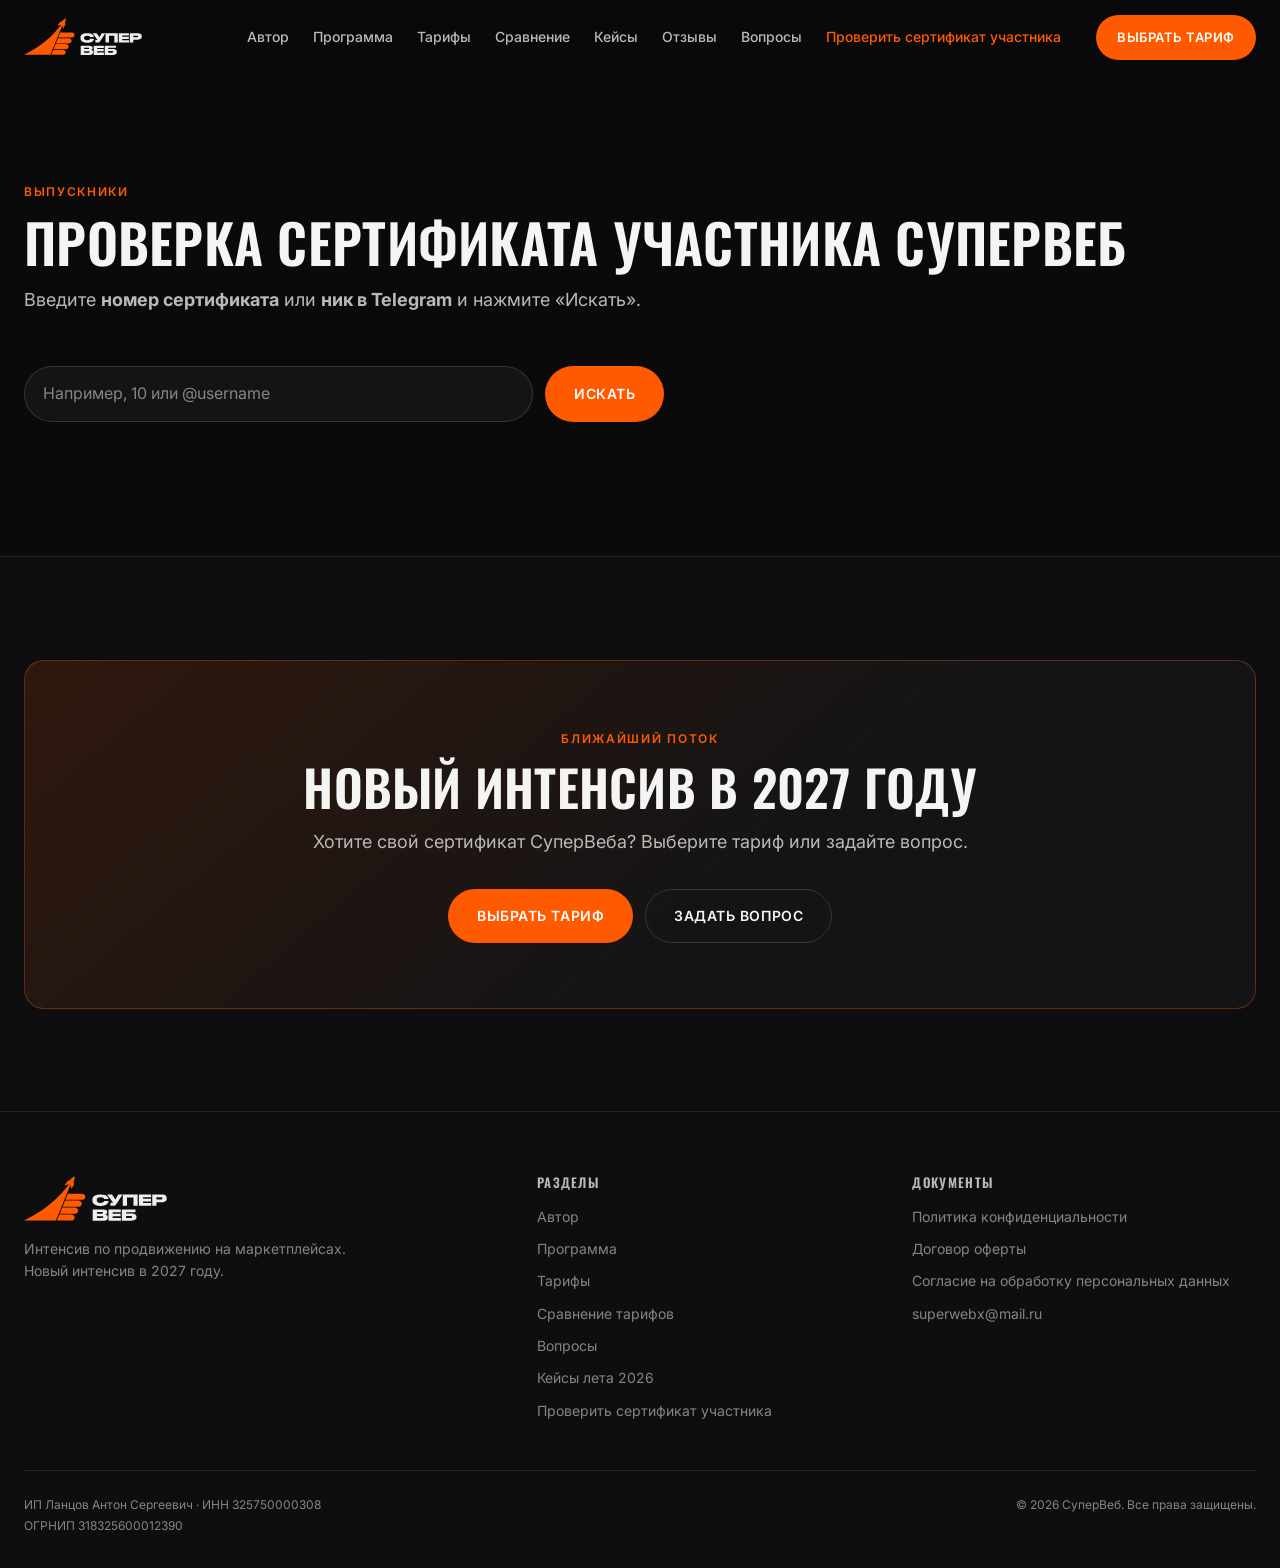
<file: student.html>
<!DOCTYPE html>
<html lang="ru" translate="no">
<head>
<meta charset="utf-8">
  <meta name="google" content="notranslate">
<meta name="viewport" content="width=device-width, initial-scale=1">
<title>Проверка сертификата участника СуперВеб</title>
<meta name="description" content="Проверка сертификата участника СуперВеба по номеру или нику в Telegram.">
<meta name="theme-color" content="#0a0a0b">

<meta property="og:type" content="website">
<meta property="og:title" content="Проверка сертификата участника СуперВеб">
<meta property="og:description" content="Проверка сертификата по номеру или нику в Telegram.">
<meta property="og:locale" content="ru_RU">
<!-- <meta property="og:image" content="https://superweb.ru/assets/img/og.jpg"> -->

<link rel="preconnect" href="https://fonts.googleapis.com">
<link rel="preconnect" href="https://fonts.gstatic.com" crossorigin>
<link href="https://fonts.googleapis.com/css2?family=Oswald:wght@500;600;700&family=Inter:wght@400;500;600;700&display=swap" rel="stylesheet">
<link rel="icon" href="assets/img/favicon.svg" type="image/svg+xml">
<link rel="stylesheet" href="assets/css/styles.css">

<!-- Ставим класс js до отрисовки: анимации появления включаются только
     когда JS реально работает. Без него весь контент виден сразу. -->
<script>document.documentElement.classList.add('js');</script>
</head>

<body>
<a class="skip" href="#main">Перейти к содержанию</a>

<header class="header" id="header">
  <div class="header__in">
    <a class="logo" href="index.html" aria-label="СуперВеб - на главную">
      <img class="logo__img" src="assets/img/logo.svg" alt="СуперВеб" width="118" height="38">
    </a>

    <nav class="nav" aria-label="Основная навигация">
      <a href="index.html#author">Автор</a>
      <a href="index.html#program">Программа</a>
      <a href="index.html#tiers">Тарифы</a>
      <a href="index.html#compare">Сравнение</a>
      <a href="index.html#cases">Кейсы</a>
      <a href="index.html#reviews">Отзывы</a>
      <a href="index.html#faq">Вопросы</a>
      <a href="student.html" class="is-active">Проверить сертификат участника</a>
    </nav>

    <a class="btn btn--primary btn--sm" href="index.html#tiers">Выбрать тариф</a>

    <button class="burger" id="burger" type="button"
            aria-label="Меню" aria-expanded="false" aria-controls="drawer">
      <span></span>
    </button>
  </div>
</header>

<div class="drawer" id="drawer" hidden>
  <a href="index.html#author">Автор</a>
  <a href="index.html#program">Программа</a>
  <a href="index.html#tiers">Тарифы</a>
  <a href="index.html#compare">Сравнение тарифов</a>
  <a href="index.html#cases">Кейсы</a>
  <a href="index.html#reviews">Отзывы</a>
  <a href="index.html#conf">Офлайн</a>
  <a href="index.html#faq">Вопросы</a>
  <a href="student.html">Проверить сертификат участника</a>
  <a class="btn btn--primary btn--block" href="index.html#tiers">Выбрать тариф</a>
</div>

<main id="main">
<span id="top"></span>

<section class="section cases-page">
  <div class="wrap">
    <div class="sec-head">
      <span class="eyebrow">Выпускники</span>
      <h1 class="h2">Проверка сертификата участника СуперВеб</h1>
      <p class="lede">
        Введите <b>номер сертификата</b> или <b>ник в&nbsp;Telegram</b> и&nbsp;нажмите «Искать».
      </p>
    </div>

    <form class="lookup" id="lookupForm" autocomplete="off">
      <label class="vh" for="lookupQ">Номер сертификата или ник в Telegram</label>
      <input class="lookup__input" id="lookupQ" type="text" name="q" placeholder="Например, 10 или @username" required>
      <button class="btn btn--primary" type="submit" id="lookupBtn">Искать</button>
    </form>
    <p class="lookup__hint" id="lookupHint" hidden></p>

    <div class="lookup__scroll">
      <table class="lookup__table" id="lookupTable" hidden>
        <thead>
          <tr><th>ФИО ученика</th><th>Поток</th><th>Telegram</th><th>Баллы</th><th>Сертификат</th><th>Номер</th></tr>
        </thead>
        <tbody></tbody>
      </table>
    </div>
  </div>
</section>

<section class="section section--alt">
  <div class="wrap">
    <div class="cta">
      <span class="eyebrow" style="justify-content:center">Ближайший поток</span>
      <h2>Новый интенсив в&nbsp;2027 году</h2>
      <p class="lede" style="margin-inline:auto;text-align:center">Хотите свой сертификат СуперВеба? Выберите тариф или задайте вопрос.</p>
      <div class="cta__btns">
        <a class="btn btn--primary" href="index.html#tiers">Выбрать тариф</a>
        <a class="btn btn--ghost" href="index.html#ask">Задать вопрос</a>
      </div>
    </div>
  </div>
</section>
</main>
<footer class="footer">
  <div class="wrap">
    <div class="footer__top">
      <div>
        <a class="logo" href="index.html">
          <img class="logo__img" src="assets/img/logo.svg" alt="СуперВеб" width="143" height="46">
        </a>
        <p style="max-width:38ch;margin-top:16px">
          Интенсив по&nbsp;продвижению на&nbsp;маркетплейсах. Новый интенсив в&nbsp;2027 году.
        </p>
      </div>

      <div>
        <h4>Разделы</h4>
        <ul>
          <li><a href="index.html#author">Автор</a></li>
          <li><a href="index.html#program">Программа</a></li>
          <li><a href="index.html#tiers">Тарифы</a></li>
          <li><a href="index.html#compare">Сравнение тарифов</a></li>
          <li><a href="index.html#faq">Вопросы</a></li>
          <li><a href="cases-summer.html">Кейсы лета 2026</a></li>
          <li><a href="student.html">Проверить сертификат участника</a></li>
        </ul>
      </div>

      <div>
        <h4>Документы</h4>
        <ul>
          <li><a href="https://superweb.ru/policy" target="_blank" rel="noopener">Политика конфиденциальности</a></li>
          <li><a href="https://cloud.mail.ru/public/XPp1/XCZAL3xrt" target="_blank" rel="noopener">Договор оферты</a></li>
          <li><a href="https://superweb.ru/opd" target="_blank" rel="noopener">Согласие на&nbsp;обработку персональных данных</a></li>
          <li><a href="mailto:superwebx@mail.ru">superwebx@mail.ru</a></li>
        </ul>
      </div>
    </div>

    <div class="footer__legal">
      <div>
        ИП Ланцов Антон Сергеевич · ИНН 325750000308<br>
        ОГРНИП 318325600012390
      </div>
      <div>© <span id="year">2026</span> СуперВеб. Все права защищены.</div>
    </div>
  </div>
</footer>

<script src="assets/js/app.js" defer></script>
</body>
</html>
</file>
<file: assets/css/styles.css>
/* ==========================================================================
   СуперВеб — дизайн-система
   Один акцент, одна шрифтовая пара, восьмипиксельная сетка.
   ========================================================================== */

/* --- 1. Токены ----------------------------------------------------------- */

:root {
  /* Поверхности: от самой тёмной к самой светлой */
  --bg:        #0a0a0b;
  --bg-alt:    #0e0e10;
  --panel:     #141416;
  --panel-2:   #1b1b1e;
  --panel-3:   #232327;

  /* Линии */
  --line:      rgba(255, 255, 255, 0.09);
  --line-2:    rgba(255, 255, 255, 0.14);

  /* Текст */
  --tx:        #f4f4f2;
  --tx-2:      #b9b9b6;
  --tx-3:      #85857f;

  /* Единственный акцент */
  --acc:       #ff5a00;
  --acc-hi:    #ff7a2f;
  --acc-lo:    #d94a00;
  --acc-08:    rgba(255, 90, 0, 0.08);
  --acc-16:    rgba(255, 90, 0, 0.16);
  --acc-32:    rgba(255, 90, 0, 0.32);

  /* Шрифты */
  --f-display: "Oswald", "Arial Narrow", system-ui, sans-serif;
  --f-text:    "Inter", system-ui, -apple-system, "Segoe UI", Roboto, sans-serif;

  /* Шаг сетки */
  --s1: 4px;  --s2: 8px;  --s3: 12px; --s4: 16px;
  --s5: 24px; --s6: 32px; --s7: 48px; --s8: 64px;
  --s9: 96px; --s10: 128px;

  /* Скругления */
  --r-sm: 8px;
  --r:    14px;
  --r-lg: 20px;
  --r-pill: 999px;

  /* Раскладка */
  --container: 1320px;
  --gutter: 24px;
  --header-h: 76px;

  --shadow: 0 24px 60px -20px rgba(0, 0, 0, 0.85);
  --ease: cubic-bezier(0.22, 0.61, 0.36, 1);
}

/* --- 2. Сброс и основы --------------------------------------------------- */

*, *::before, *::after { box-sizing: border-box; }

html {
  -webkit-text-size-adjust: 100%;
  scroll-behavior: smooth;
  scroll-padding-top: calc(var(--header-h) + 16px);
}

body {
  margin: 0;
  background: var(--bg);
  color: var(--tx);
  font-family: var(--f-text);
  font-size: 16px;
  line-height: 1.6;
  font-feature-settings: "tnum" 0;
  -webkit-font-smoothing: antialiased;
  overflow-x: hidden;
  overflow-x: clip;   /* clip: страницу нельзя сдвинуть вбок даже программно (scrollIntoView, фокус в ленте) */
}
html { overflow-x: hidden; overflow-x: clip; }

img, svg, video { max-width: 100%; display: block; }
button, input, select { font: inherit; color: inherit; }
a { color: inherit; text-decoration: none; }

h1, h2, h3, h4 {
  font-family: var(--f-display);
  font-weight: 600;
  line-height: 1.05;
  letter-spacing: 0.005em;
  text-transform: uppercase;
  margin: 0;
}

p { margin: 0; }

/* Скрыто визуально, доступно скринридеру */
.vh {
  position: absolute; width: 1px; height: 1px;
  padding: 0; margin: -1px; overflow: hidden;
  clip: rect(0 0 0 0); white-space: nowrap; border: 0;
}

.skip {
  position: absolute; left: 8px; top: -60px; z-index: 200;
  background: var(--acc); color: #fff; padding: 10px 16px;
  border-radius: var(--r-sm); font-weight: 600;
  transition: top 0.2s var(--ease);
}
.skip:focus { top: 8px; }

:focus-visible {
  outline: 2px solid var(--acc-hi);
  outline-offset: 3px;
  border-radius: 4px;
}

/* --- 3. Раскладка -------------------------------------------------------- */

.wrap {
  width: 100%;
  max-width: var(--container);
  margin-inline: auto;
  padding-inline: var(--gutter);
}

.section { padding-block: clamp(56px, 8vw, 112px); position: relative; }
.section--tight { padding-block: clamp(40px, 5vw, 72px); }
.section--alt { background: var(--bg-alt); }
.section + .section--alt,
.section--alt + .section { border-top: 1px solid var(--line); }

.sec-head { margin-bottom: clamp(28px, 4vw, 56px); }
.sec-head--center { text-align: center; margin-inline: auto; max-width: 760px; }

.eyebrow {
  display: inline-flex; align-items: center; gap: 8px;
  font-size: 12px; font-weight: 600; letter-spacing: 0.14em;
  text-transform: uppercase; color: var(--acc);
  margin-bottom: var(--s3);
}

.h2 { font-size: clamp(30px, 5vw, 54px); }
.h3 { font-size: clamp(20px, 2.4vw, 26px); }

.lede {
  margin-top: var(--s4);
  color: var(--tx-2);
  font-size: clamp(15px, 1.6vw, 18px);
  max-width: 62ch;
}
.sec-head--center .lede { margin-inline: auto; }

.accent { color: var(--acc); }

/* --- 4. Кнопки ----------------------------------------------------------- */

.btn {
  display: inline-flex; align-items: center; justify-content: center; gap: 10px;
  padding: 15px 28px;
  border: 1px solid transparent;
  border-radius: var(--r-pill);
  font-family: var(--f-text);
  font-size: 14px; font-weight: 600;
  letter-spacing: 0.04em; text-transform: uppercase;
  cursor: pointer;
  transition: background 0.18s var(--ease), border-color 0.18s var(--ease),
              color 0.18s var(--ease), transform 0.18s var(--ease);
  will-change: transform;
}
.btn:active { transform: translateY(1px); }

.btn--primary { background: var(--acc); color: #fff; }
.btn--primary:hover { background: var(--acc-hi); }

.btn--ghost {
  background: transparent; color: var(--tx);
  border-color: var(--line-2);
}
.btn--ghost:hover { border-color: var(--acc); color: var(--acc); }

.btn--quiet {
  background: var(--panel-2); color: var(--tx);
  border-color: var(--line);
}
/* При наведении становится такой же, как основная: тарифы равноправны */
.btn--quiet:hover { background: var(--acc); border-color: var(--acc); color: #fff; }

.btn--sm { padding: 11px 20px; font-size: 13px; }
.btn--block { width: 100%; }

/* --- 5. Шапка ------------------------------------------------------------ */

.header {
  position: sticky; top: 0; z-index: 100;
  height: var(--header-h);
  display: flex; align-items: center;
  background: rgba(10, 10, 11, 0.72);
  backdrop-filter: blur(14px);
  -webkit-backdrop-filter: blur(14px);
  border-bottom: 1px solid transparent;
  transition: border-color 0.25s var(--ease), background 0.25s var(--ease);
}
.header.is-stuck {
  border-bottom-color: var(--line);
  background: rgba(10, 10, 11, 0.92);
}

.header__in {
  display: flex; align-items: center; gap: var(--s5);
  width: 100%; max-width: var(--container);
  margin-inline: auto; padding-inline: var(--gutter);
}

.logo { display: flex; align-items: center; flex: none; }
.logo__img { height: 38px; width: auto; }
.footer .logo__img { height: 46px; }

.nav { display: flex; align-items: center; gap: 2px; margin-left: auto; }
.nav a {
  padding: 9px 11px; border-radius: var(--r-sm); white-space: nowrap;
  font-size: 14px; font-weight: 500; color: var(--tx-2);
  transition: color 0.16s var(--ease), background 0.16s var(--ease);
}
.nav a:hover { color: var(--tx); background: rgba(255, 255, 255, 0.05); }
@media (max-width: 1240px) { .nav a { padding: 9px 8px; font-size: 13px; } }
@media (max-width: 1100px) { .nav { display: none; } .header .btn--primary { display: none; } .burger { display: inline-flex; } }
.nav a.is-active { color: var(--acc); }

.header .btn { flex: none; }

.burger {
  display: none; margin-left: auto;
  width: 42px; height: 42px; padding: 0;
  align-items: center; justify-content: center;
  background: var(--panel-2); border: 1px solid var(--line);
  border-radius: var(--r-sm); cursor: pointer;
}
.burger span {
  display: block; width: 18px; height: 2px; background: var(--tx);
  position: relative; transition: background 0.2s var(--ease);
}
.burger span::before, .burger span::after {
  content: ""; position: absolute; left: 0; width: 18px; height: 2px;
  background: var(--tx); transition: transform 0.24s var(--ease);
}
.burger span::before { top: -6px; }
.burger span::after { top: 6px; }
.burger[aria-expanded="true"] span { background: transparent; }
.burger[aria-expanded="true"] span::before { transform: translateY(6px) rotate(45deg); }
.burger[aria-expanded="true"] span::after { transform: translateY(-6px) rotate(-45deg); }

.drawer {
  position: fixed; inset: var(--header-h) 0 0 0; z-index: 99;
  background: var(--bg);
  padding: var(--s5) var(--gutter) var(--s8);
  display: none; flex-direction: column; gap: 2px;
  overflow-y: auto;
}
.drawer.is-open { display: flex; }
.drawer a {
  padding: 14px 12px;
  border-bottom: 1px solid var(--line);
  font-family: var(--f-display); font-size: 20px;
  text-transform: uppercase; color: var(--tx-2);
}
.drawer a:hover { color: var(--acc); }
.drawer .btn { margin-top: var(--s5); }

/* --- 6. Первый экран ----------------------------------------------------- */

/* Фигура на вырезке стоит на нижней кромке секции, а не висит в центре.
   Поэтому нижнего отступа у героя нет. */
.hero {
  position: relative;
  min-height: min(80vh, 720px);
  display: flex; align-items: flex-end;
  padding-block: clamp(28px, 4vw, 48px) 0;
  overflow: hidden;
}

/* Мягкое оранжевое свечение вместо резкой диагонали */
.hero::before {
  content: ""; position: absolute; z-index: 0;
  width: 720px; height: 720px; right: -140px; top: -180px;
  background: radial-gradient(circle, var(--acc-16) 0%, transparent 68%);
  pointer-events: none;
}
.hero::after {
  content: ""; position: absolute; inset: 0; z-index: 0;
  background-image:
    linear-gradient(var(--line) 1px, transparent 1px),
    linear-gradient(90deg, var(--line) 1px, transparent 1px);
  background-size: 88px 88px;
  mask-image: radial-gradient(ellipse 70% 60% at 30% 40%, #000 0%, transparent 75%);
  -webkit-mask-image: radial-gradient(ellipse 70% 60% at 30% 40%, #000 0%, transparent 75%);
  opacity: 0.5; pointer-events: none;
}

.hero__in {
  position: relative; z-index: 1;
  display: grid; grid-template-columns: minmax(0, 1fr) minmax(0, 0.94fr);
  gap: clamp(24px, 3.5vw, 48px); align-items: end;
}

/* Текст поднят над кромкой, чтобы не стоял на одной линии с фигурой.
   z-index выше .hero__fade — кнопки не должны попадать под затемнение. */
.hero__text {
  position: relative; z-index: 3;
  padding-bottom: clamp(32px, 6vw, 84px);
}

/* Заголовок разбит на строки вручную, по смыслу.
   Кегль подобран так, чтобы самая длинная строка укладывалась в колонку. */
.hero h1 {
  font-size: clamp(29px, 3.9vw, 54px);
  margin-block: var(--s4) 0;
}
.hero h1 .line { display: block; }
.hero h1 .line--sm { font-size: 0.62em; letter-spacing: 0.01em; }

.hero__sub {
  margin-top: var(--s5);
  font-size: clamp(15px, 1.7vw, 19px);
  color: var(--tx-2); max-width: 52ch;
}

.hero__cta {
  display: flex; flex-wrap: wrap; gap: var(--s3);
  margin-top: var(--s7);
}

.pill {
  display: inline-flex; align-items: center; gap: 8px;
  padding: 7px 14px 7px 12px;
  background: var(--acc-08);
  border: 1px solid var(--acc-32);
  border-radius: var(--r-pill);
  font-size: 13px; font-weight: 500; color: var(--acc-hi);
}
.pill__dot {
  width: 7px; height: 7px; border-radius: 50%;
  background: var(--acc); flex: none;
}

/* --- 7. Обратный отсчёт -------------------------------------------------- */

.count { display: flex; gap: var(--s2); margin-top: var(--s6); }
.count__unit {
  min-width: 68px; padding: 12px 10px;
  background: var(--panel); border: 1px solid var(--line);
  border-radius: var(--r); text-align: center;
}
.count__num {
  font-family: var(--f-display); font-size: 30px; font-weight: 600;
  line-height: 1; font-variant-numeric: tabular-nums;
}
.count__lbl {
  margin-top: 5px; font-size: 11px; letter-spacing: 0.08em;
  text-transform: uppercase; color: var(--tx-3);
}
.count--lg .count__unit { min-width: 104px; padding: 20px 12px; }
.count--lg .count__num { font-size: clamp(34px, 5vw, 52px); }

/* --- 8. Портрет / заглушки изображений ----------------------------------- */

.ph {
  position: relative;
  background:
    linear-gradient(140deg, var(--panel-2) 0%, var(--panel) 60%, #101012 100%);
  border: 1px solid var(--line);
  border-radius: var(--r);
  display: grid; place-items: center;
  overflow: hidden;
  color: var(--tx-3);
  text-align: center;
}
.ph::before {
  content: ""; position: absolute; inset: 0;
  background-image: repeating-linear-gradient(
    -45deg, transparent 0 12px, rgba(255, 255, 255, 0.02) 12px 24px);
}
.ph__label {
  position: relative;
  font-size: 12px; letter-spacing: 0.06em;
  padding: 10px 14px; max-width: 80%;
}
.ph__label b {
  display: block; color: var(--tx-2);
  font-family: var(--f-display); font-size: 15px;
  text-transform: uppercase; letter-spacing: 0.04em; margin-bottom: 4px;
}
.ph--portrait { aspect-ratio: 4 / 5; }
.ph--wide  { aspect-ratio: 16 / 10; }
.ph--video { aspect-ratio: 9 / 16; }
.ph--square { aspect-ratio: 1 / 1; }

/* Фото — вырезка на прозрачном фоне: без рамки, без скруглений, без тени.
   На широких экранах уходит правее контейнера, к краю окна. */
/* Медиа-колонка тянется до правого края окна: --bleed — расстояние от
   контентной сетки до края экрана. Картинка растворяется по краям,
   поэтому обрезки не видно ни справа, ни снизу. */
.hero__media {
  --bleed: calc(max(0px, (100vw - var(--container)) / 2) + var(--gutter));
  position: relative;
  align-self: end;
  width: calc(100% + var(--bleed));
  margin-right: calc(-1 * var(--bleed));
}

.hero__photo {
  position: relative; z-index: 1;
  /* Чуть крупнее исходной колонки, но не на весь bleed — лицо остаётся
     напротив текста, а не уезжает к краю экрана */
  width: calc(100% - var(--bleed) * 0.55);
  height: auto;
  /* Две маски пересекаются: низ уходит в фон тремя ступенями,
     бока — потому что у самого кадра плечи обрезаны по границе PNG */
  -webkit-mask-image:
    linear-gradient(to bottom, #000 70%, rgba(0, 0, 0, 0.8) 85%, rgba(0, 0, 0, 0.3) 95%, transparent 100%),
    linear-gradient(to right, transparent 0%, #000 16%, #000 84%, transparent 100%);
  mask-image:
    linear-gradient(to bottom, #000 70%, rgba(0, 0, 0, 0.8) 85%, rgba(0, 0, 0, 0.3) 95%, transparent 100%),
    linear-gradient(to right, transparent 0%, #000 16%, #000 84%, transparent 100%);
  -webkit-mask-composite: source-in;
  mask-composite: intersect;
}

/* Свечение под фигурой, чтобы белая куртка не сливалась с краем кадра */
.hero__media::before {
  content: ""; position: absolute; z-index: -2;
  /* Блок намного шире фигуры, а градиент гаснет к 55 % — до его краёв
     свечение не доходит, поэтому границы блока не видно */
  inset: 10% -40% 0 -55%;
  background: radial-gradient(ellipse 50% 60% at 52% 64%, var(--acc-16), transparent 100%);
  pointer-events: none;
}

/* Силуэты команды за спиной: слой глубины, а не изображение людей.
   Лёгкое размытие, чтобы читались вторым планом, но были заметны.
   Холст шире колонки и уходит за край экрана, бока растворяются. */
.hero__crew {
  position: absolute; z-index: -1;
  left: -8%; bottom: 0; width: 130%; height: auto;
  opacity: 0.9;
  filter: blur(1.4px);
  -webkit-mask-image:
    linear-gradient(to bottom, #000 62%, rgba(0, 0, 0, 0.4) 86%, transparent 100%),
    linear-gradient(to right, transparent 0%, #000 22%, #000 78%, transparent 100%);
  mask-image:
    linear-gradient(to bottom, #000 62%, rgba(0, 0, 0, 0.4) 86%, transparent 100%),
    linear-gradient(to right, transparent 0%, #000 22%, #000 78%, transparent 100%);
  -webkit-mask-composite: source-in;
  mask-composite: intersect;
  pointer-events: none;
  overflow: visible;
}

/* Фигуры медленно «дышат»: чуть поднимаются и светлеют, у каждой свой
   период и фаза, чтобы движение не выглядело синхронным. */
.crew {
  transform-box: fill-box;
  transform-origin: 50% 100%;
  animation: crewBreathe 6s ease-in-out infinite;
}
/* Ближние — быстрее и амплитуднее, дальние — медленнее и тише. Левые и правые
   покачиваются в противофазе, чтобы группа выглядела живой, а не синхронной. */
.crew--near-l { animation-name: crewBreatheL; animation-duration: 7s; animation-delay: -1.2s; }
.crew--near-r { animation-name: crewBreatheR; animation-duration: 8s; animation-delay: -3.9s; }
.crew--far-l  { animation-name: crewBreatheR; animation-duration: 9s; animation-delay: -2.4s; opacity: 0.7; }
.crew--far-r  { animation-name: crewBreatheL; animation-duration: 10s; animation-delay: -5.7s; opacity: 0.7; }

@keyframes crewBreathe {
  0%, 100% { transform: translateY(0) scale(1); }
  50%      { transform: translateY(-14px) scale(1.03); }
}
@keyframes crewBreatheL {
  0%, 100% { transform: translate(0, 0) scale(1) rotate(0deg); }
  35%      { transform: translate(-4px, -9px) scale(1.02) rotate(-0.8deg); }
  70%      { transform: translate(3px, -4px) scale(1.01) rotate(0.4deg); }
}
@keyframes crewBreatheR {
  0%, 100% { transform: translate(0, 0) scale(1) rotate(0deg); }
  35%      { transform: translate(4px, -9px) scale(1.02) rotate(0.8deg); }
  70%      { transform: translate(-3px, -4px) scale(1.01) rotate(-0.4deg); }
}

/* Свечение под фигурой медленно пульсирует в такт */
.hero__media::before { animation: glowPulse 7s ease-in-out infinite; }
@keyframes glowPulse {
  0%, 100% { opacity: 0.85; transform: scale(1); }
  50%      { opacity: 1;    transform: scale(1.04); }
}

/* Нижняя кромка героя: растворяет фигуры и свечение в фоне страницы,
   поэтому граница между секциями не читается как линия. */
/* Затемнение нижней кромки лежит под контентом (z-index 0): у .hero__in свой
   слой, и при z-index 2 плашка гасила кнопки первого экрана. Фигура и силуэты
   растворяются собственными масками, поэтому кромка всё равно мягкая. */
.hero__fade {
  position: absolute; left: 0; right: 0; bottom: 0; z-index: 0;
  height: clamp(96px, 16vw, 200px);
  background: linear-gradient(to bottom,
    rgba(10, 10, 11, 0) 0%, rgba(10, 10, 11, 0.55) 55%, var(--bg) 100%);
  pointer-events: none;
}

/* --- 9. Полоса цифр ------------------------------------------------------ */

/* Первая плитка — канал, ей полторы доли; три цифры делят остальное */
.stats {
  display: grid; grid-template-columns: 1.5fr 1fr 1fr 1fr;
  border-top: 1px solid var(--line);
  border-bottom: 1px solid var(--line);
}
.stat {
  padding: clamp(24px, 3.4vw, 40px) var(--s5);
  border-right: 1px solid var(--line);
}
.stat:last-child { border-right: 0; }
.stat__num {
  font-family: var(--f-display); font-weight: 600;
  font-size: clamp(26px, 2.8vw, 34px); line-height: 1;
  color: var(--acc);
}
.stat__txt { margin-top: var(--s3); font-size: 14px; color: var(--tx-2); }

/* Карточка Telegram-канала в ряду цифр — единственная кликабельная плитка */
.stat--channel {
  display: flex; align-items: center; gap: var(--s4);
  transition: background 0.2s var(--ease);
}
.stat--channel:hover { background: var(--panel); }
.stat--channel .chan__ava { width: 84px; height: 84px; }
.stat--channel .chan__name { font-size: 22px; }
.stat--channel .chan__sub { font-size: 14px; }

/* Аватар канала — готовая квадратная картинка с t.me, просто в круге */
.chan__ava {
  flex: none;
  width: 68px; height: 68px; border-radius: 50%;
  overflow: hidden;
  box-shadow: 0 0 0 2px var(--bg), 0 0 0 3px var(--acc-32);
}
.chan__ava img { width: 100%; height: 100%; object-fit: cover; display: block; }

.chan__body { display: flex; flex-direction: column; min-width: 0; }
.chan__name {
  font-family: var(--f-display); font-weight: 600;
  font-size: 20px; line-height: 1.1;
  text-transform: none;
}
.chan__sub { margin-top: 3px; font-size: 14px; color: var(--tx-2); }
.chan__cta {
  display: inline-flex; align-items: center; gap: 6px;
  margin-top: 10px;
  font-size: 12px; font-weight: 600; letter-spacing: 0.06em;
  text-transform: uppercase; color: var(--acc);
  transition: gap 0.2s var(--ease);
}
.stat--channel:hover .chan__cta { gap: 10px; }

/* --- Лента фотографий об Антоне ----------------------------------------- */

/* Лента выходит за контейнер до краёв окна, но первый кадр стоит
   на линии контента — как остальные блоки. */
.strip-wrap {
  position: relative;
  margin-top: clamp(28px, 4vw, 48px);
  margin-inline: calc(50% - 50vw);
  padding-inline: max(var(--gutter), calc(50vw - var(--container) / 2 + var(--gutter)));
}

.strip {
  display: flex; gap: var(--s3);
  overflow-x: auto; overscroll-behavior-x: contain;
  scroll-snap-type: x mandatory;
  scroll-padding-inline: max(var(--gutter), calc(50vw - var(--container) / 2 + var(--gutter)));
  padding-bottom: 6px;
  scrollbar-width: none;
  cursor: grab;
}
.strip::-webkit-scrollbar { display: none; }
.strip:active { cursor: grabbing; }
.strip:focus-visible { outline-offset: 6px; }

.strip__item {
  flex: 0 0 auto; margin: 0;
  height: clamp(180px, 24vw, 300px);
  scroll-snap-align: start;
  overflow: hidden; border-radius: var(--r);
  border: 1px solid var(--line); background: var(--panel);
}
.strip__item img {
  height: 100%; width: auto; display: block;
  user-select: none; -webkit-user-drag: none;
}

/* Заглушка в ленте и видео-карточки (блок «СуперВеб на конференциях») */
.strip__item.ph--strip { width: clamp(270px, 36vw, 450px); }
.strip__item--video { position: relative; background: #000; }
/* Встроенный плеер (VK Клип - вертикальный 9:16): высота как у ленты, ширина по пропорции */
.strip__item--embed { aspect-ratio: 9 / 16; background: #000; }
/* Лента конференций выше обычной: видео крупнее, фото рядом тоже */
.strip--lg .strip__item { height: clamp(300px, 34vw, 500px); }
.strip__item--embed iframe { width: 100%; height: 100%; display: block; border: 0; }
.strip__vkcard {
  position: relative; display: grid; place-items: center; width: 100%; height: 100%;
  background: linear-gradient(160deg, var(--panel-3), #0f0f11); color: var(--tx);
  text-align: center; font-size: 13px; line-height: 1.4; padding: 16px;
}
.strip__vkcard .strip__ico { position: static; transform: none; margin: 0; }
.strip__vkcard small { color: var(--acc); font-size: 12px; text-transform: uppercase; letter-spacing: 0.06em; }
.strip__item--video video { height: 100%; width: auto; display: block; }
.strip__play { position: relative; display: block; height: 100%; }
.strip__play img { height: 100%; width: auto; display: block; filter: brightness(0.75); transition: filter 0.2s var(--ease); }
.strip__play:hover img { filter: brightness(0.9); }
.strip__ico {
  position: absolute; left: 50%; top: 50%; transform: translate(-50%, -50%);
  width: 64px; height: 64px; border-radius: 50%;
  display: grid; place-items: center;
  background: var(--acc); color: #fff; font-size: 22px; padding-left: 4px;
  box-shadow: 0 8px 30px rgba(0, 0, 0, 0.5);
}

/* Стрелки над лентой справа; без JS их нет — остаётся прокрутка пальцем */
.strip__nav {
  display: none; justify-content: flex-end; gap: var(--s2);
  margin-bottom: var(--s3);
}
.js .strip__nav { display: flex; }
.strip__btn {
  width: 44px; height: 44px; border-radius: 50%;
  display: grid; place-items: center; padding: 0;
  background: var(--panel-2); border: 1px solid var(--line-2);
  color: var(--tx); cursor: pointer;
  transition: background 0.18s var(--ease), border-color 0.18s var(--ease),
              color 0.18s var(--ease), opacity 0.18s var(--ease);
}
.strip__btn svg { width: 20px; height: 20px; }
.strip__btn:hover { background: var(--acc); border-color: var(--acc); color: #fff; }
.strip__btn[disabled] { opacity: 0.35; cursor: default; }
.strip__btn[disabled]:hover { background: var(--panel-2); border-color: var(--line-2); color: var(--tx); }

/* --- 10. Карточки фактов ------------------------------------------------- */

.facts { display: grid; grid-template-columns: repeat(3, 1fr); gap: var(--s3); }
.fact {
  display: grid; grid-template-columns: 34px 1fr; gap: var(--s4);
  padding: var(--s5);
  background: var(--panel);
  border: 1px solid var(--line);
  border-radius: var(--r);
  transition: border-color 0.2s var(--ease), background 0.2s var(--ease);
}
.fact:hover { border-color: var(--line-2); background: var(--panel-2); }
.fact__ico {
  width: 34px; height: 34px; border-radius: 10px;
  background: var(--acc-08); color: var(--acc);
  display: grid; place-items: center;
}
.fact__ico svg { width: 18px; height: 18px; }

/* Слот с чужим логотипом: свои цвета у знака, поэтому подложка нейтральная */
.fact__ico--logo {
  background: var(--panel-2);
  border: 1px solid var(--line);
}
.fact__ico--logo img { width: 22px; height: auto; }

/* Монохромные знаки, нарисованные под светлый фон, переворачиваем в светлые */
.fact__ico--logo img.inv { filter: invert(1) brightness(1.05); }

/* Слот для текстовых логотипов (Statpad, BAWAGA): высота одна для всех,
   ширина — по пропорциям надписи, чтобы буквы были одного кегля */
.fact.fact--wordmark { grid-template-columns: auto 1fr; }
.fact__ico--wordmark { width: auto; padding-inline: 9px; }
.fact__ico--wordmark img { width: auto; height: 18px; }

.fact h3 { font-size: 17px; margin-bottom: 6px; }
.fact p { font-size: 14px; color: var(--tx-2); }
/* Единая строка-ссылка внизу карточки — как «Открыть канал» у Telegram */
.fact__link {
  display: inline-flex; align-items: center; gap: 5px;
  margin-top: 10px;
  font-size: 12px; font-weight: 600; letter-spacing: 0.06em;
  text-transform: uppercase; color: var(--acc);
  transition: gap 0.2s var(--ease);
}
.fact__link:hover { gap: 8px; }

/* --- 11. Программа ------------------------------------------------------- */

.prog { display: grid; gap: var(--s3); }

.acc {
  background: var(--panel);
  border: 1px solid var(--line);
  border-radius: var(--r);
  overflow: hidden;
}
.acc[open] { border-color: var(--line-2); }
.acc > summary {
  display: flex; align-items: center; gap: var(--s4);
  padding: var(--s5);
  cursor: pointer; list-style: none;
  font-family: var(--f-display); font-size: clamp(17px, 2vw, 21px);
  text-transform: uppercase;
  transition: background 0.16s var(--ease);
}
.acc > summary::-webkit-details-marker { display: none; }
.acc > summary:hover { background: var(--panel-2); }
.acc__n {
  flex: none; font-family: var(--f-text); font-size: 12px; font-weight: 600;
  color: var(--acc); background: var(--acc-08);
  border: 1px solid var(--acc-32);
  border-radius: var(--r-pill); padding: 3px 10px;
  text-transform: none; letter-spacing: 0;
}
.acc__chev {
  margin-left: auto; flex: none; width: 20px; height: 20px;
  color: var(--tx-3); transition: transform 0.24s var(--ease);
}
.acc[open] > summary .acc__chev { transform: rotate(180deg); }

/* Подсказка справа: «Раскрыть» / «Свернуть». Текст в CSS, чтобы менялся
   от состояния details без скрипта. */
.acc__hint {
  margin-left: auto; flex: none;
  font-family: var(--f-text);
  font-size: 12px; font-weight: 600; letter-spacing: 0.08em;
  text-transform: uppercase; color: var(--tx-3);
  transition: color 0.16s var(--ease);
}
.acc__hint::before { content: "Раскрыть"; }
.acc[open] > summary .acc__hint::before { content: "Свернуть"; }
.acc > summary:hover .acc__hint { color: var(--acc); }
.acc__hint + .acc__chev { margin-left: 0; }
.acc__body { padding: 0 var(--s5) var(--s5); }
.acc__note {
  margin-top: var(--s4); padding-top: var(--s4);
  border-top: 1px solid var(--line);
  font-size: 14px; color: var(--tx-3);
}

.plist { list-style: none; margin: 0; padding: 0; display: grid; gap: 2px; }
.plist li {
  display: grid; grid-template-columns: 20px 1fr; gap: var(--s3);
  align-items: start;
  padding: 12px 0; border-top: 1px solid var(--line);
  font-size: 15px; color: var(--tx-2);
}
.plist li::before {
  content: ""; margin-top: 8px;
  width: 8px; height: 8px; border-radius: 2px;
  background: var(--acc-32); border: 1px solid var(--acc);
}
.tag {
  display: inline-block; margin-left: 8px;
  padding: 2px 7px; border-radius: 5px;
  font-size: 10px; font-weight: 700; letter-spacing: 0.08em;
  text-transform: uppercase;
  color: var(--acc); background: var(--acc-08);
  border: 1px solid var(--acc-32);
  vertical-align: 2px;
}
.tag--muted {
  color: var(--tx-3); background: rgba(255, 255, 255, 0.04);
  border-color: var(--line);
}

/* --- 12. Тарифы ---------------------------------------------------------- */

.tiers {
  display: grid; grid-template-columns: repeat(3, 1fr);
  gap: var(--s4); align-items: start;
}
.tiers--team {
  grid-template-columns: repeat(2, 1fr);
  margin-top: var(--s4);
}

/* Заголовок группы тарифов: иконка «кто участвует» + подпись */
.tiers-group {
  display: flex; align-items: center; gap: var(--s4);
  margin-bottom: var(--s5);
}
.tiers-group--team { margin-top: var(--s8); }
.tiers-group__ico {
  flex: none; width: 52px; height: 52px; border-radius: 14px;
  display: grid; place-items: center;
  background: var(--acc-08); border: 1px solid var(--acc-32);
  color: var(--acc);
}
.tiers-group__ico svg { width: 26px; height: 26px; }
.tiers-group .eyebrow { margin-bottom: 4px; }

.tier {
  position: relative; display: flex; flex-direction: column;
  padding: var(--s6) var(--s5) var(--s5);
  background: var(--panel);
  border: 1px solid var(--line);
  border-radius: var(--r-lg);
  transition: border-color 0.2s var(--ease), transform 0.2s var(--ease);
}
.tier:hover { border-color: var(--line-2); transform: translateY(-3px); }

.tier--best {
  border-color: var(--acc-32);
  background: linear-gradient(180deg, var(--acc-08) 0%, var(--panel) 220px);
  box-shadow: var(--shadow);
}
.tier--best:hover { border-color: var(--acc); }

.tier__flag {
  position: absolute; top: -11px; left: var(--s5);
  padding: 4px 12px; border-radius: var(--r-pill);
  background: var(--acc); color: #fff;
  font-size: 11px; font-weight: 700;
  letter-spacing: 0.1em; text-transform: uppercase;
}

.tier__name { font-size: clamp(22px, 2.6vw, 28px); }

/* Заголовок карточки с меткой участников справа */
.tier__head {
  display: flex; align-items: center; justify-content: space-between;
  gap: var(--s3);
}
.tier__people {
  flex: none; display: inline-flex; align-items: center; gap: 6px;
  padding: 6px 11px 6px 9px; border-radius: var(--r-pill);
  background: var(--acc-08); border: 1px solid var(--acc-32);
  color: var(--acc);
  font-family: var(--f-display); font-size: 15px; font-weight: 600;
  letter-spacing: 0.02em;
}
.tier__people svg { width: 22px; height: 22px; }
.tier__desc {
  margin-top: var(--s3); min-height: 62px;
  font-size: 14px; color: var(--tx-2);
}

.tier__price { margin-top: var(--s5); display: flex; align-items: baseline; gap: 10px; flex-wrap: wrap; }
.tier__now {
  font-family: var(--f-display); font-weight: 600;
  font-size: clamp(28px, 3.4vw, 38px); line-height: 1;
  font-variant-numeric: tabular-nums;
}
.tier__was {
  font-size: 15px; color: var(--tx-3);
  text-decoration: line-through; text-decoration-thickness: 1px;
}

.tier__meta {
  display: flex; flex-wrap: wrap; gap: var(--s2);
  margin-top: var(--s4);
}
.chip {
  padding: 5px 11px; border-radius: var(--r-pill);
  background: var(--panel-2); border: 1px solid var(--line);
  font-size: 12px; color: var(--tx-2);
}
.chip--warn { color: var(--acc-hi); border-color: var(--acc-32); background: var(--acc-08); }

.tier__list { list-style: none; margin: var(--s5) 0 0; padding: 0; display: grid; gap: 10px; }
.tier__list li {
  display: grid; grid-template-columns: 18px 1fr; gap: 10px;
  font-size: 14px; color: var(--tx-2);
}
.tier__list svg { width: 18px; height: 18px; color: var(--acc); margin-top: 3px; }

.tier__foot { margin-top: auto; padding-top: var(--s5); }
.tier__add {
  margin-top: var(--s3); font-size: 12px; color: var(--tx-3); text-align: center;
}

/* Контакт под тарифами: фото, вопрос, кнопка в Telegram */
.ask {
  display: flex; align-items: center; gap: var(--s5);
  margin-top: var(--s7);
  padding: clamp(20px, 3vw, 32px) clamp(20px, 3vw, 36px);
  background: linear-gradient(135deg, var(--acc-08), var(--panel) 60%);
  border: 1px solid var(--acc-32); border-radius: var(--r-lg);
}
.ask__ava {
  flex: none; width: 88px; height: 88px; border-radius: 50%;
  overflow: hidden;
  box-shadow: 0 0 0 2px var(--bg), 0 0 0 3px var(--acc-32);
  background: var(--panel-2);
  display: grid; place-items: center;
}
.ask__ava img { width: 100%; height: 100%; object-fit: cover; object-position: center 15%; display: block; }
.ask__ph {
  font-family: var(--f-display); font-size: 34px; font-weight: 600;
  color: var(--tx-3);
}
.ask__body { flex: 1; min-width: 0; }
.ask__body h3 { text-transform: none; font-size: clamp(19px, 2.2vw, 24px); }
.ask__body p { margin-top: 6px; font-size: 15px; color: var(--tx-2); max-width: 52ch; }
.ask .btn { flex: none; }

/* --- 13. Таблица сравнения ----------------------------------------------- */

.cmp-tools {
  display: flex; flex-wrap: wrap; align-items: center;
  gap: var(--s4); margin-bottom: var(--s5);
}
.toggle {
  display: inline-flex; align-items: center; gap: 10px;
  padding: 9px 16px 9px 12px;
  background: var(--panel); border: 1px solid var(--line);
  border-radius: var(--r-pill);
  font-size: 13px; color: var(--tx-2); cursor: pointer;
  transition: border-color 0.18s var(--ease), color 0.18s var(--ease);
}
.toggle:hover { border-color: var(--line-2); color: var(--tx); }
.toggle input { position: absolute; opacity: 0; pointer-events: none; }
.toggle__box {
  width: 18px; height: 18px; border-radius: 5px;
  border: 1px solid var(--line-2); flex: none;
  display: grid; place-items: center;
  transition: background 0.18s var(--ease), border-color 0.18s var(--ease);
}
.toggle__box svg { width: 12px; height: 12px; color: #fff; opacity: 0; transition: opacity 0.14s var(--ease); }
.toggle input:checked + .toggle__box { background: var(--acc); border-color: var(--acc); }
.toggle input:checked + .toggle__box svg { opacity: 1; }
.toggle input:focus-visible + .toggle__box { outline: 2px solid var(--acc-hi); outline-offset: 2px; }

.cmp-picker { display: none; }
.cmp-picker select {
  width: 100%; padding: 13px 16px;
  background: var(--panel); color: var(--tx);
  border: 1px solid var(--line); border-radius: var(--r);
}

.cmp-scroll {
  overflow-x: auto;   /* на широких экранах снимается ниже: таблица помещается, залипание работает от окна */
  overscroll-behavior-x: contain;
  border: 1px solid var(--line);
  border-radius: var(--r);
  background: var(--panel);
}

.cmp {
  width: 100%; min-width: 900px;
  border-collapse: separate; border-spacing: 0;
  font-size: 14px;
}

.cmp th, .cmp td { text-align: left; vertical-align: middle; }

/* Залипающая шапка — главное исправление длинной таблицы */
.cmp thead th {
  position: sticky; top: var(--header-h); z-index: 6;
  background: var(--panel-2);
  border-bottom: 1px solid var(--line-2);
  padding: var(--s4);
}
.cmp thead th:first-child {
  position: sticky; left: 0; z-index: 7;
  min-width: 300px; width: 36%;
  font-family: var(--f-display); font-size: 15px; font-weight: 600;
  text-transform: uppercase; letter-spacing: 0.02em; color: var(--tx-2);
  vertical-align: middle;
}
.cmp thead th + th { text-align: center; width: 12.8%; border-left: 1px solid var(--line); vertical-align: middle; height: 72px; }

.cmp__tname {
  font-family: var(--f-display); font-size: 15px; font-weight: 600;
  text-transform: uppercase; letter-spacing: 0.02em; line-height: 1.15; display: block;
}
/* Кто участвует: иконка + подпись под названием тарифа */
.cmp__who {
  display: inline-flex; align-items: center; justify-content: center; gap: 5px;
  margin-top: 6px;
  font-family: var(--f-text); font-size: 11px; font-weight: 600;
  letter-spacing: 0.04em; text-transform: uppercase; color: var(--acc);
  white-space: nowrap;
}
.cmp__who svg { width: 22px; height: 22px; flex: none; }

.cmp__tprice {
  display: block; margin-top: 3px;
  font-size: 13px; font-weight: 600; color: var(--acc);
  font-variant-numeric: tabular-nums;
}
.cmp__twas {
  display: block; font-size: 11px; color: var(--tx-3);
  text-decoration: line-through;
}
.cmp thead th.is-best { background: linear-gradient(180deg, var(--acc-16), var(--panel-2)); }

.cmp tbody th[scope="colgroup"],
.cmp tbody td.grp {
  font-family: var(--f-display); font-size: 13px;
  letter-spacing: 0.12em; text-transform: uppercase;
  color: var(--acc);
  background: var(--bg-alt);
  padding: var(--s4);
  border-block: 1px solid var(--line);
  position: sticky; left: 0;
}

.cmp tbody tr.row:hover td, .cmp tbody tr.row:hover th { background: rgba(255, 255, 255, 0.025); }

.cmp tbody th.lbl {
  position: sticky; left: 0; z-index: 4;
  background: var(--panel);
  font-weight: 400; color: var(--tx-2);
  padding: 13px var(--s4);
  border-bottom: 1px solid var(--line);
  border-right: 1px solid var(--line);
}
.cmp tbody tr.row:hover th.lbl { background: #17171a; }

.cmp td.c {
  text-align: center;
  padding: 13px 8px;
  border-bottom: 1px solid var(--line);
  border-left: 1px solid var(--line);
  color: var(--tx-2); font-size: 13px;
}
.cmp td.c.is-best { background: var(--acc-08); }

/* Галочка и прочерк рисуются из CSS — в разметке остаётся только класс */
.cmp td.y::after {
  content: "";
  display: inline-block;
  width: 22px; height: 22px;
  border-radius: 50%;
  background-color: var(--acc-16);
  border: 1px solid var(--acc-32);
  background-image: url("data:image/svg+xml,%3Csvg xmlns='http://www.w3.org/2000/svg' viewBox='0 0 24 24' fill='none' stroke='%23ff5a00' stroke-width='3.2' stroke-linecap='round' stroke-linejoin='round'%3E%3Cpath d='M20 6 9 17l-5-5'/%3E%3C/svg%3E");
  background-repeat: no-repeat;
  background-position: center;
  background-size: 12px 12px;
}

.cmp td.n::after {
  content: "—"; color: var(--tx-3); opacity: 0.5;
}

.cmp tfoot td {
  padding: var(--s4) 6px;
  border-top: 1px solid var(--line-2);
  background: var(--panel-2);
  text-align: center;
}
.cmp tfoot td:first-child {
  position: sticky; left: 0;
  text-align: left; padding-inline: var(--s4);
  font-family: var(--f-display); text-transform: uppercase;
  font-size: 15px; font-weight: 600; color: var(--tx-2);
}
.cmp tfoot .btn { padding: 10px 12px; font-size: 11px; letter-spacing: 0.03em; white-space: nowrap; width: 100%; }

.cmp-note {
  margin-top: var(--s4);
  font-size: 13px; color: var(--tx-3);
  display: grid; gap: 6px;
}

.hint-swipe {
  display: none; align-items: center; gap: 8px;
  margin-bottom: var(--s3); font-size: 13px; color: var(--tx-3);
}

/* На широких экранах таблица помещается: снимаем прокрутку, иначе sticky-шапка
   считает отступ от контейнера и оставляет пустую полосу */
@media (min-width: 961px) {
  .cmp-scroll { overflow: visible; }
}
@media (max-width: 960px) {
  .cmp thead th { top: 0; }
}

/* Режим «только отличия» */
.cmp.only-diff tr.row.is-same { display: none; }

/* --- 14. Сетки карточек -------------------------------------------------- */

.grid { display: grid; gap: var(--s4); }
.grid--3 { grid-template-columns: repeat(3, 1fr); }
.grid--4 { grid-template-columns: repeat(4, 1fr); }

.card {
  background: var(--panel);
  border: 1px solid var(--line);
  border-radius: var(--r);
  overflow: hidden;
  transition: border-color 0.2s var(--ease), transform 0.2s var(--ease);
}
.card:hover { border-color: var(--line-2); transform: translateY(-3px); }
.card__body { padding: var(--s5); }
.card__meta {
  display: flex; gap: var(--s2); flex-wrap: wrap;
  margin-bottom: var(--s3);
}
.card h3 { font-size: 18px; }
.card p { margin-top: var(--s3); font-size: 14px; color: var(--tx-2); }

.case__nums {
  display: flex; gap: var(--s5); margin-top: var(--s4);
  padding-top: var(--s4); border-top: 1px solid var(--line);
}
.case__num b {
  display: block; font-family: var(--f-display);
  font-size: 24px; color: var(--acc); line-height: 1;
}
.case__num span { font-size: 12px; color: var(--tx-3); }

.rev { display: flex; flex-direction: column; }
.rev__head { display: flex; align-items: center; gap: 12px; padding: var(--s5) var(--s5) 0; }
.rev__ava {
  width: 40px; height: 40px; border-radius: 50%; flex: none;
  background: linear-gradient(135deg, var(--panel-3), var(--panel-2));
  border: 1px solid var(--line);
  display: grid; place-items: center;
  font-family: var(--f-display); font-size: 15px; color: var(--tx-2);
}
.rev__who b { display: block; font-size: 14px; }
.rev__who span { font-size: 12px; color: var(--tx-3); }
.rev__txt { padding: var(--s4) var(--s5) var(--s5); font-size: 14px; color: var(--tx-2); }

/* --- 14a. Кейсы: карточки-картинки, фильтр по потокам, лайтбокс --------- */

/* Карточка кейса - готовая картинка 3:4 с текстом внутри */
.case {
  display: block; overflow: hidden;
  border-radius: var(--r); border: 1px solid var(--line);
  background: var(--panel); aspect-ratio: 3 / 4;
  transition: border-color 0.2s var(--ease), transform 0.2s var(--ease);
}
.case:hover { border-color: var(--acc-32); transform: translateY(-3px); }
.case img { width: 100%; height: 100%; object-fit: cover; display: block; }
.case.is-hidden, .strip__item.is-hidden { display: none; }

.cases-grid {
  display: grid; grid-template-columns: repeat(3, 1fr);
  gap: var(--s4);
}
.cases-empty { margin-top: var(--s5); color: var(--tx-3); }

/* Фотогалерея (выпускной): горизонтальные кадры занимают две колонки,
   чтобы общие фото не резались; dense - чтобы не оставалось дыр */
/* Сетка фото считается в шестых долях: портрет = 2, широкий = 4, «половинка» = 3 -
   так два горизонтальных кадра могут стоять рядом в одной строке */
.cases-grid--photos { grid-template-columns: repeat(6, 1fr); grid-auto-flow: dense; }
.cases-grid--photos .case { grid-column: span 2; }
.cases-grid--photos .case--wide { grid-column: span 4; aspect-ratio: auto; }
.cases-grid--photos .case--half { grid-column: span 3; aspect-ratio: 3 / 2; }
@media (max-width: 900px) {
  .cases-grid--photos { grid-template-columns: repeat(4, 1fr); }
  .cases-grid--photos .case--wide, .cases-grid--photos .case--half { grid-column: span 4; }
}

/* Фильтр по потокам */
.ftabs { display: flex; flex-wrap: wrap; gap: var(--s2); margin-bottom: var(--s5); }
.ftab {
  display: inline-flex; align-items: center; gap: 8px;
  padding: 9px 16px; border-radius: var(--r-pill);
  background: var(--panel); border: 1px solid var(--line);
  color: var(--tx-2); font-size: 14px; font-weight: 500; cursor: pointer;
  transition: background 0.18s var(--ease), border-color 0.18s var(--ease), color 0.18s var(--ease);
}
.ftab span {
  font-size: 12px; color: var(--tx-3);
  padding: 1px 7px; border-radius: var(--r-pill); background: rgba(255, 255, 255, 0.05);
}
.ftab:hover { border-color: var(--line-2); color: var(--tx); }
.ftab.is-active { background: var(--acc); border-color: var(--acc); color: #fff; }
.ftab.is-active span { color: #fff; background: rgba(255, 255, 255, 0.2); }

/* Лайтбокс */
/* Атрибут hidden должен побеждать display у любого блока (лайтбокс, счётчик, пустые состояния) */
[hidden] { display: none !important; }

.lb {
  position: fixed; inset: 0; z-index: 300;
  display: grid; place-items: center;
  background: rgba(10, 10, 11, 0.94);
  backdrop-filter: blur(8px);
  padding: 48px 80px;
}
.lb__img {
  max-width: calc(100vw - 160px); max-height: calc(100vh - 96px); max-height: calc(100svh - 96px);
  width: auto; height: auto; object-fit: contain;
  border-radius: var(--r); border: 1px solid var(--line-2);
  box-shadow: 0 30px 80px rgba(0, 0, 0, 0.6);
  animation: lb-in 0.25s var(--ease);
}
@keyframes lb-in { from { opacity: 0; transform: scale(0.98); } to { opacity: 1; transform: none; } }
.lb__close, .lb__nav {
  position: absolute; width: 48px; height: 48px; border-radius: 50%;
  display: grid; place-items: center; padding: 0;
  background: var(--panel-2); border: 1px solid var(--line-2);
  color: var(--tx); cursor: pointer;
  transition: background 0.18s var(--ease), border-color 0.18s var(--ease);
}
.lb__close svg, .lb__nav svg { width: 22px; height: 22px; }
.lb__close:hover, .lb__nav:hover { background: var(--acc); border-color: var(--acc); }
.lb__close { top: 16px; right: 16px; }
.lb__nav { top: 50%; transform: translateY(-50%); }
.lb__nav--prev { left: 16px; }
.lb__nav--next { right: 16px; }
.lb__count {
  position: absolute; bottom: 16px; left: 50%; transform: translateX(-50%);
  font-size: 13px; color: var(--tx-3); font-variant-numeric: tabular-nums;
}
body.lb-open { overflow: hidden; }

/* --- 14b. Конференции: два видео слева, лента фото справа --------------- */
/* Высота у видео и у фото одна (--conf-h), поэтому низ всегда в одну линию.
   Лента листается вправо, новые фото просто добавляются в конец. */

.strip-wrap--conf { --conf-h: clamp(320px, 30vw, 440px); margin-inline: 0; padding-inline: 0; }

.conf {
  display: grid;
  grid-template-columns: auto minmax(0, 1fr);
  gap: var(--s4);
  align-items: start;
}

.conf__videos { display: flex; gap: var(--s4); }
.conf__video {
  height: var(--conf-h); aspect-ratio: 9 / 16;
  border-radius: var(--r); overflow: hidden;
  background: #000; border: 1px solid var(--line);
}
.conf__video iframe { width: 100%; height: 100%; display: block; border: 0; }
/* Обложка клипа: кадр из VK + play; по клику на сайте встаёт плеер */
.vkposter { position: relative; display: block; width: 100%; height: 100%; }
.vkposter img { width: 100%; height: 100%; object-fit: cover; display: block; filter: brightness(0.82); transition: filter 0.2s var(--ease), transform 0.5s var(--ease); }
.vkposter:hover img { filter: brightness(0.95); transform: scale(1.03); }
.conf__video .strip__vkcard { border-radius: 0; }

/* Лента в два ряда: сетка с колонками, которые уходят вправо. Плитка 4:3,
   высота плитки = половина высоты видео минус зазор, низ ровный. */
.strip--conf {
  display: grid;
  grid-auto-flow: column;
  grid-template-rows: repeat(2, calc((var(--conf-h) - var(--s4)) / 2));
  grid-auto-columns: calc((var(--conf-h) - var(--s4)) / 2 * 4 / 3);
  gap: var(--s4);
  scroll-padding-inline: 0; padding-bottom: 0;
}
.strip--conf .strip__item { height: auto; width: auto; aspect-ratio: 4 / 3; }
.strip--conf .strip__item img { width: 100%; height: 100%; object-fit: cover; object-position: center 30%; }
.strip--conf .strip__item img { transition: transform 0.5s var(--ease); }
.strip--conf .strip__item:hover img { transform: scale(1.03); }

@media (max-width: 1080px) {
  .strip-wrap--conf { --conf-h: clamp(260px, 44vw, 400px); }
  .conf { grid-template-columns: 1fr; }
  .conf__videos { justify-content: center; }
}
@media (max-width: 720px) {
  .strip-wrap--conf { --conf-h: 260px; }
  .conf__video { height: auto; width: calc(50% - 8px); }
}
/* --- 15. Офлайн ---------------------------------------------------------- */

.offline { display: grid; grid-template-columns: repeat(2, 1fr); gap: var(--s4); }
.off {
  position: relative; min-height: 320px;
  display: flex; flex-direction: column; justify-content: flex-end;
  padding: var(--s6);
  border: 1px solid var(--line); border-radius: var(--r-lg);
  background: linear-gradient(180deg, var(--panel-2) 0%, var(--panel) 100%);
  overflow: hidden;
}
.off::before {
  content: ""; position: absolute; inset: 0;
  background: radial-gradient(ellipse at 80% 0%, var(--acc-08), transparent 60%);
}
.off > * { position: relative; }
.off h3 { font-size: clamp(22px, 3vw, 30px); }
.off p { margin-top: var(--s3); font-size: 14px; color: var(--tx-2); max-width: 46ch; }

/* --- 16. FAQ ------------------------------------------------------------- */

/* Две независимые колонки: карточки идут сверху вниз, открытый ответ сдвигает только свою колонку */
.faq { columns: 2; column-gap: var(--s3); }
.faq .acc { break-inside: avoid; margin-bottom: var(--s3); }
@media (max-width: 860px) { .faq { columns: 1; } .faq .acc { margin-bottom: var(--s2); } }
.faq .acc > summary { font-family: var(--f-text); font-size: 16px; font-weight: 600; text-transform: none; }
.faq .acc__body { color: var(--tx-2); font-size: 15px; }
.faq .acc__body p + p { margin-top: var(--s3); }

/* --- 17. Финальный призыв ------------------------------------------------ */

.cta {
  position: relative; overflow: hidden;
  border: 1px solid var(--acc-32); border-radius: var(--r-lg);
  padding: clamp(32px, 5vw, 72px);
  background: linear-gradient(140deg, rgba(255, 90, 0, 0.14), var(--panel) 62%);
  text-align: center;
}
.cta h2 { font-size: clamp(28px, 4.6vw, 50px); }
.cta .count { justify-content: center; }
.cta__btns { display: flex; flex-wrap: wrap; gap: var(--s3); justify-content: center; margin-top: var(--s6); }

/* --- 18. Подвал ---------------------------------------------------------- */

.footer {
  border-top: 1px solid var(--line);
  padding-block: var(--s8) var(--s6);
  background: var(--bg-alt);
  font-size: 14px; color: var(--tx-3);
}
.footer__top {
  display: grid; grid-template-columns: 1.4fr 1fr 1fr; gap: var(--s6);
  padding-bottom: var(--s7);
}
.footer h4 {
  font-size: 13px; letter-spacing: 0.1em; color: var(--tx-2);
  margin-bottom: var(--s4);
}
.footer ul { list-style: none; margin: 0; padding: 0; display: grid; gap: 10px; }
.footer a:hover { color: var(--acc); }
.footer__legal {
  padding-top: var(--s5); border-top: 1px solid var(--line);
  display: flex; flex-wrap: wrap; gap: var(--s5); justify-content: space-between;
  font-size: 12px; line-height: 1.7;
}

/* --- 19. Липкая панель на мобильном -------------------------------------- */

.sticky-cta {
  position: fixed; left: 0; right: 0; bottom: 0; z-index: 90;
  display: none; align-items: center; gap: var(--s3);
  padding: 10px var(--gutter) calc(10px + env(safe-area-inset-bottom));
  background: rgba(10, 10, 11, 0.94);
  backdrop-filter: blur(14px);
  border-top: 1px solid var(--line);
  transform: translateY(110%);
  transition: transform 0.3s var(--ease);
}
.sticky-cta.is-on { transform: translateY(0); }
.sticky-cta__price { flex: 1; min-width: 0; }
.sticky-cta__price b { display: block; font-size: 15px; }
.sticky-cta__price span { font-size: 12px; color: var(--tx-3); }

/* --- 20. Появление при скролле ------------------------------------------- */
/* Класс js ставится инлайн-скриптом. Без JS контент виден сразу. */

.js .reveal { opacity: 0; transform: translateY(18px); }
.js .reveal.is-in {
  opacity: 1; transform: none;
  transition: opacity 0.6s var(--ease), transform 0.6s var(--ease);
}

@media (prefers-reduced-motion: reduce) {
  html { scroll-behavior: auto; }
  .js .reveal { opacity: 1; transform: none; }
  *, *::before, *::after {
    animation-duration: 0.01ms !important;
    transition-duration: 0.01ms !important;
  }
}

/* --- 21. Адаптив --------------------------------------------------------- */

@media (max-width: 1080px) {
  /* Узкое окно: две колонки сохраняем, фигура остаётся справа от текста.
     Кегль заголовка уменьшаем, чтобы строки укладывались в колонку. */
  .hero { min-height: 0; padding-bottom: 0; }
  /* Снимок - вырезка почти квадратная: в узкой колонке он выходил низким и
     «убегал» вниз. Поэтому тянем его по высоте блока, а лишнее по бокам
     срезаем рамкой колонки: в кадре остаются голова и плечи. */
  .hero__in {
    grid-template-columns: minmax(0, 1fr) minmax(0, 0.62fr);
    gap: var(--s3); align-items: stretch;
  }
  .hero h1 { font-size: clamp(25px, 3.4vw, 38px); }
  .hero__sub { font-size: 15px; }
  .hero__cta { margin-top: var(--s5); }
  .hero__text { padding-bottom: clamp(16px, 3vw, 44px); }
  .hero__media {
    --bleed: var(--gutter);
    position: relative; align-self: stretch;
    width: calc(100% + var(--bleed)); max-width: none;
    margin-left: 0; margin-right: calc(-1 * var(--bleed));
    overflow: hidden;
    /* Рамка обрезает снимок, поэтому растушёвываем уже саму рамку:
       слева и снизу кадр уходит в фон, среза не видно. */
    -webkit-mask-image:
      linear-gradient(to right, transparent 0%, #000 20%),
      linear-gradient(to bottom, #000 74%, transparent 100%);
    mask-image:
      linear-gradient(to right, transparent 0%, #000 20%),
      linear-gradient(to bottom, #000 74%, transparent 100%);
    -webkit-mask-composite: source-in;
    mask-composite: intersect;
  }
  .hero__photo {
    position: absolute; bottom: 0; left: 50%; transform: translateX(-50%);
    height: 100%; width: auto; max-width: none;
  }
  /* Силуэты команды на узком экране читаются серыми пятнами - убираем,
     оставляем только фигуру и свечение под ней. */
  .hero__crew { display: none; }
  .hero__fade { height: clamp(48px, 8vw, 96px); }
  .facts { grid-template-columns: repeat(2, 1fr); }
  .stats { grid-template-columns: repeat(2, 1fr); }
  .stat:nth-child(2) { border-right: 0; }
  .stat:nth-child(-n+2) { border-bottom: 1px solid var(--line); }
  .tiers { grid-template-columns: repeat(2, 1fr); }
  .grid--4 { grid-template-columns: repeat(2, 1fr); }
  .footer__top { grid-template-columns: 1fr 1fr; }
}

@media (max-width: 900px) {
  .nav { display: none; }
  .header .btn--primary { display: none; }
  .burger { display: inline-flex; }
  .grid--3 { grid-template-columns: repeat(2, 1fr); }
  .cases-grid { grid-template-columns: repeat(2, 1fr); }
  .lb { padding: 64px 12px; }
  .lb__img { max-width: calc(100vw - 24px); max-height: calc(100vh - 128px); max-height: calc(100svh - 128px); }
  .lb__nav { top: auto; bottom: 12px; transform: none; }
  .lb__nav--prev { left: 12px; } .lb__nav--next { right: 12px; }
  .lb__count { bottom: 26px; }
  .offline { grid-template-columns: 1fr; }
  .hint-swipe { display: flex; }
  .sticky-cta { display: flex; }
  body { padding-bottom: 68px; }
}

@media (max-width: 720px) {
  :root { --gutter: 18px; }
  /* Колонки сохраняем, но фигуре отдаём меньше места, а кнопки ставим в столбик */
  .hero__in { grid-template-columns: minmax(0, 1fr) minmax(0, 0.72fr); }
  .hero h1 { font-size: clamp(23px, 4.4vw, 30px); }
  .hero__cta { flex-direction: column; align-items: flex-start; }
  .hero__cta .btn { width: 100%; }
  .stats { grid-template-columns: 1fr; }
  /* Цифра слева, пояснение справа: строка заполняет ширину, а не жмётся к краю */
  .stat {
    border-right: 0; border-bottom: 1px solid var(--line);
    display: grid; grid-template-columns: minmax(0, 36%) minmax(0, 1fr);
    gap: var(--s4); align-items: center;
    padding-block: var(--s5);
  }
  .stat__num { font-size: clamp(22px, 5.6vw, 30px); }
  .stat__txt { margin-top: 0; }
  .stat:last-child { border-bottom: 0; }
  .facts { grid-template-columns: 1fr; }
  .gallery { grid-template-columns: repeat(2, 1fr); }
  .gal, .gal--3 { grid-column: span 1; aspect-ratio: 4 / 3; }
  .tiers, .tiers--team { grid-template-columns: 1fr; }
  .ask { flex-direction: column; align-items: flex-start; }
  .ask .btn { width: 100%; }
  .grid--3, .grid--4 { grid-template-columns: 1fr; }
  .cases-grid { grid-template-columns: repeat(2, 1fr); gap: var(--s3); }
  /* Фотогалерея выпускных считается в четвертях: два вертикальных кадра в ряд,
     горизонтальный - во всю ширину. Без этого правило выше растягивало фото
     на весь экран и они шли по одному. */
  .cases-grid--photos { grid-template-columns: repeat(4, 1fr); gap: var(--s3); }
  .footer__top { grid-template-columns: 1fr; }
  .count__unit { min-width: 0; flex: 1; }
  .hero__badge { left: 8px; }

  /* Таблица тарифов уже, но листается вбок целиком: колонки видно все */
  .cmp { font-size: 13px; min-width: 760px; }
  .cmp thead th:first-child { min-width: 200px; width: 32%; }
  .cmp thead th + th { width: auto; }
}

/* Телефон: две колонки в первом экране уже не читаются, фигура уходит под текст */
@media (max-width: 560px) {
  .hero__in { grid-template-columns: 1fr; align-items: start; }
  .hero h1 { font-size: clamp(28px, 8vw, 38px); }
  /* Фигура снова обычной картинкой под текстом, без обрезки по колонке */
  .hero__media {
    position: static; overflow: visible;
    width: 100%; max-width: 460px; margin-inline: auto;
    -webkit-mask-image: none; mask-image: none;
  }
  .hero__photo { position: static; transform: none; height: auto; width: 100%; }

  /* На телефоне тарифы листаются вбок, как и на планшете: выпадающий список
     не нужен, названия строк держим слева, чтобы не терять контекст. */
  .cmp { min-width: 620px; font-size: 12px; }
  .cmp thead th { padding: var(--s3); }
  .cmp thead th:first-child { min-width: 150px; width: 150px; }
  .cmp thead th + th { width: 94px; }
  .cmp tbody th.lbl { min-width: 150px; padding: 11px var(--s3); }
  .cmp td.c { padding: 11px 4px; }
  .cmp__tname { font-size: 13px; }
  .cmp__tprice { font-size: 12px; }
  .cmp tfoot .btn { padding: 9px 8px; font-size: 10px; }
  .hint-swipe { display: flex; }
}

/* ---------- Партнёры: бегущая строка ---------- */
.partners { padding: var(--s7) 0 0; }
.partners__label {
  margin: 0 0 var(--s4); text-align: center;
  font-size: 13px; font-weight: 600; letter-spacing: 0.08em; text-transform: uppercase; color: var(--tx-3);
}
.partners__band {
  background: #fff; overflow: hidden; border-radius: var(--r);
  padding: 12px 0;
}
.partners__track { display: flex; width: max-content; animation: partners-scroll 46s linear infinite; }
.partners__track + .partners__track { margin-top: 18px; }
.partners__track--rev { animation-direction: reverse; }
.partners__band:hover .partners__track { animation-play-state: paused; }
.partners__set { display: flex; align-items: center; gap: clamp(36px, 4.5vw, 64px); padding-right: clamp(36px, 4.5vw, 64px); }
/* Высота каждого логотипа подобрана вручную (--h в index.html), чтобы визуально все были одного «веса» */
.partners__set img { height: var(--h, 28px); width: auto; display: block; flex: 0 0 auto; }
.partners__set a { display: block; flex: 0 0 auto; transition: opacity 0.2s var(--ease); }
.partners__set a:hover { opacity: 0.7; }
@keyframes partners-scroll { to { transform: translateX(-50%); } }
@media (prefers-reduced-motion: reduce) {
  .partners__track { animation: none; width: auto; overflow-x: auto; }
  .partners__set[aria-hidden] { display: none; }
}
@media (max-width: 720px) {
  .partners { padding-top: var(--s6); }
  .partners__band { padding: 10px 0; }
  .partners__set img { height: calc(var(--h, 28px) * 0.8); }
  .partners__track { animation-duration: 32s; }
  .partners__track + .partners__track { margin-top: 12px; }
}
/* ---------- Видео-карточка (выпускной): обложка + play, плеер подгружается по клику ---------- */
.vcard { margin: 0 0 var(--s6); }
.vcard__link {
  position: relative; display: block; overflow: hidden;
  border-radius: var(--r-lg, 20px); border: 1px solid var(--line); background: #000;
  aspect-ratio: 16 / 9;
}
.vcard__link img { width: 100%; height: 100%; object-fit: cover; display: block; transition: transform 0.6s var(--ease), filter 0.3s var(--ease); }
.vcard__link:hover img { transform: scale(1.02); }
.vcard__link::after {
  content: ""; position: absolute; inset: 0; pointer-events: none;
  background: linear-gradient(180deg, rgba(0,0,0,0) 45%, rgba(0,0,0,0.7) 100%);
}
.vcard__play {
  position: absolute; left: 50%; top: 50%; transform: translate(-50%, -50%);
  width: 84px; height: 84px; border-radius: 50%; display: grid; place-items: center;
  background: var(--acc); color: #fff; z-index: 2;
  box-shadow: 0 10px 40px rgba(255, 90, 0, 0.45);
  transition: transform 0.2s var(--ease), background 0.2s var(--ease);
}
.vcard__play svg { width: 40px; height: 40px; margin-left: 4px; }
.vcard__link:hover .vcard__play { transform: translate(-50%, -50%) scale(1.08); }
.vcard__cap {
  position: absolute; left: 24px; right: 24px; bottom: 20px; z-index: 2;
  display: flex; flex-direction: column; gap: 2px; color: #fff;
}
.vcard__cap b { font-family: var(--f-display); font-weight: 600; font-size: clamp(20px, 2.4vw, 30px); text-transform: uppercase; letter-spacing: 0.01em; line-height: 1.05; }
.vcard__cap span { font-size: 14px; color: rgba(255,255,255,0.78); }
.vcard iframe { width: 100%; aspect-ratio: 16 / 9; display: block; border: 0; border-radius: var(--r-lg, 20px); background: #000; }
@media (max-width: 720px) {
  .vcard__play { width: 60px; height: 60px; } .vcard__play svg { width: 28px; height: 28px; }
  .vcard__cap { left: 14px; right: 14px; bottom: 12px; }
}
/* Компактный вариант: миниатюра слева, текст справа */
.vcard--mini {
  display: grid; grid-template-columns: minmax(260px, 420px) 1fr; gap: var(--s6); align-items: center;
  margin: var(--s7) 0 0; padding: var(--s5); border-radius: var(--r-lg); border: 1px solid var(--line); background: var(--panel);
}
.vcard--mini .vcard__link { border-radius: var(--r); border: 0; }
.vcard--mini .vcard__link::after { background: rgba(0,0,0,0.12); }
.vcard--mini .vcard__play { width: 56px; height: 56px; box-shadow: 0 6px 24px rgba(255, 90, 0, 0.4); }
.vcard--mini .vcard__play svg { width: 26px; height: 26px; margin-left: 3px; }
.vcard__text h3 { font-family: var(--f-display); font-weight: 600; font-size: clamp(22px, 2.4vw, 30px); text-transform: uppercase; line-height: 1.05; margin: 8px 0 10px; }
.vcard__text p { color: var(--tx-2); margin: 0 0 18px; max-width: 48ch; }
.vcard--mini iframe { border-radius: var(--r); }
@media (max-width: 720px) {
  .vcard--mini { grid-template-columns: 1fr; gap: var(--s4); padding: var(--s4); margin-top: var(--s6); }
}
/* ---------- Отзывы: скриншоты из Telegram, «кирпичная» раскладка ---------- */
.revgrid { columns: 4; column-gap: var(--s3); }
.revshot {
  display: block; break-inside: avoid; margin: 0 0 var(--s3);
  border-radius: var(--r); overflow: hidden; border: 1px solid var(--line); background: var(--panel);
  transition: transform 0.2s var(--ease), border-color 0.2s var(--ease);
}
.revshot img { width: 100%; height: auto; display: block; }
.revshot:hover { transform: translateY(-3px); border-color: var(--acc-32); }
.revgrid__more { display: flex; gap: var(--s3); justify-content: center; flex-wrap: wrap; margin-top: var(--s5); }
@media (max-width: 1080px) { .revgrid { columns: 3; } }
@media (max-width: 720px)  { .revgrid { columns: 2; column-gap: var(--s3); } .revshot { margin-bottom: var(--s3); } }
@media (max-width: 460px)  { .revgrid { columns: 1; } }
/* Подзаголовок между лентой и медиа-блоком */
.sec-sub { margin-top: var(--s8); }
.sec-sub .h3 { color: var(--tx); }
.sec-sub + .gmedia { margin-top: var(--s5); }
@media (max-width: 720px) { .sec-sub { margin-top: var(--s7); } }

/* Медиа выпускного: карточка с YouTube-видео + три вертикальных VK-клипа */
.gmedia {
  display: grid; grid-template-columns: minmax(0, 1fr) minmax(0, 2fr); gap: var(--s4); align-items: stretch;
  margin-top: var(--s7);
}
/* В медиа-блоке карточка вертикальная: обложка сверху, текст под ней */
.gmedia .vcard--mini { margin-top: 0; grid-template-columns: 1fr; grid-template-rows: auto 1fr; gap: var(--s4); }
.gmedia .vcard__text { display: flex; flex-direction: column; }
.gmedia .vcard__text .btn { margin-top: auto; align-self: flex-start; }
.gmedia .vcard__text h3 { font-size: clamp(20px, 1.8vw, 24px); margin: 6px 0 8px; }
.gmedia .vcard__text p { margin-bottom: 14px; }
.gmedia__clips { display: flex; gap: var(--s3); }
/* На широких экранах ширина клипов задаётся колонкой, высота - пропорцией 9:16 */
@media (min-width: 1081px) { .gmedia__clips .conf__video { flex: 1 1 0; height: auto; } }
@media (max-width: 1080px) {
  .gmedia { grid-template-columns: 1fr; }
  .gmedia__clips { --conf-h: clamp(240px, 46vw, 320px); overflow-x: auto; padding-bottom: 6px; scroll-snap-type: x mandatory; }
  .gmedia__clips .conf__video { flex: 0 0 auto; scroll-snap-align: start; }
}
@media (max-width: 720px) { .gmedia { margin-top: var(--s6); } }
/* ---------- Проверка сертификата (student.html) ---------- */
.lookup { display: flex; gap: var(--s3); max-width: 640px; }
.lookup__input {
  flex: 1; min-width: 0; padding: 14px 18px;
  background: var(--panel); color: var(--tx);
  border: 1px solid var(--line-2); border-radius: var(--r-pill);
  font-size: 16px;
}
.lookup__input::placeholder { color: var(--tx-3); }
.lookup__input:focus { outline: none; border-color: var(--acc); }
.lookup__hint { margin-top: var(--s4); color: var(--tx-3); font-size: 14px; }
.lookup__scroll { margin-top: var(--s6); overflow-x: auto; }
.lookup__table {
  width: 100%; min-width: 720px; border-collapse: separate; border-spacing: 0;
  background: var(--panel); border: 1px solid var(--line); border-radius: var(--r); overflow: hidden;
  font-size: 15px;
}
.lookup__table th, .lookup__table td { padding: 14px 16px; text-align: left; border-bottom: 1px solid var(--line); vertical-align: middle; }
.lookup__table th { background: var(--panel-2); font-family: var(--f-display); font-weight: 600; font-size: 13px; letter-spacing: 0.08em; text-transform: uppercase; color: var(--tx-2); }
.lookup__table tr:last-child td { border-bottom: 0; }
.lookup__table a { color: var(--acc); }
.lookup__table a:hover { text-decoration: underline; }
.lookup__table .num { font-variant-numeric: tabular-nums; }
@media (max-width: 720px) {
  .lookup { flex-direction: column; }
  .lookup .btn { width: 100%; }
}
.grad__note { margin-top: var(--s3); text-align: center; font-size: 14px; color: var(--tx-3); }

/* Лента кейсов на главной: карточки выше обычной ленты, чтобы текст читался */
.strip--cases .strip__item { height: clamp(360px, 42vw, 620px); }
.strip--cases .strip__item img { transition: transform 0.4s var(--ease); }
.strip--cases .strip__item:hover img { transform: scale(1.02); }

/* Подпись в одной строке со стрелками ленты (выпускной) */
.strip-wrap--tight { margin-top: var(--s4); }
.grad__when { margin: 0 0 var(--s4); }
.grad__when + .cases-grid { margin-top: 0; }
.strip__nav--label { display: flex; align-items: center; }
.strip__nav--label .chip { margin-right: auto; }
.strip__nav--label .strip__btn { display: none; }
.js .strip__nav--label .strip__btn { display: grid; }
</file>
